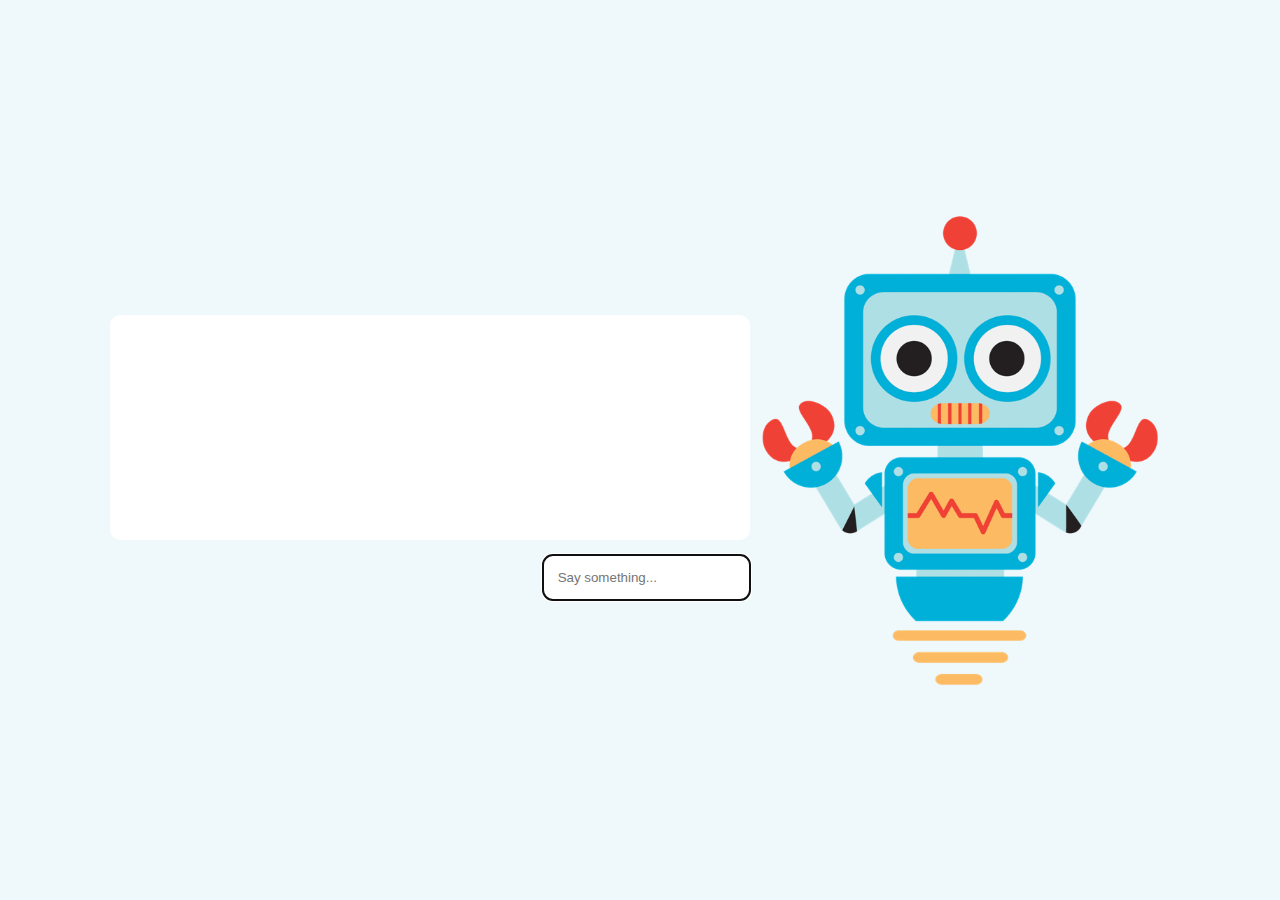
<file: chatbot.html>
<!DOCTYPE html>
<html>

<head>
	<title>Chatbot</title>
	<link rel="icon" href="bot.png" />
	<link rel="stylesheet" href="chatbot.css" />
</head>

<body>
	<div id="container" class="container">
		<div id="chat" class="chat">
			<div id="messages" class="messages"></div>
			<input id="input" type="text" placeholder="Say something..." autocomplete="off" autofocus="true" />
		</div>
		<img src="bot.png" alt="Robot cartoon" height="500vh">
	</div>
</body>
<script type="text/javascript" src="index.js" ></script>
<script type="text/javascript" src="constants.js" ></script>
<script type="text/javascript" src="speech.js" ></script>

</html>
</file>
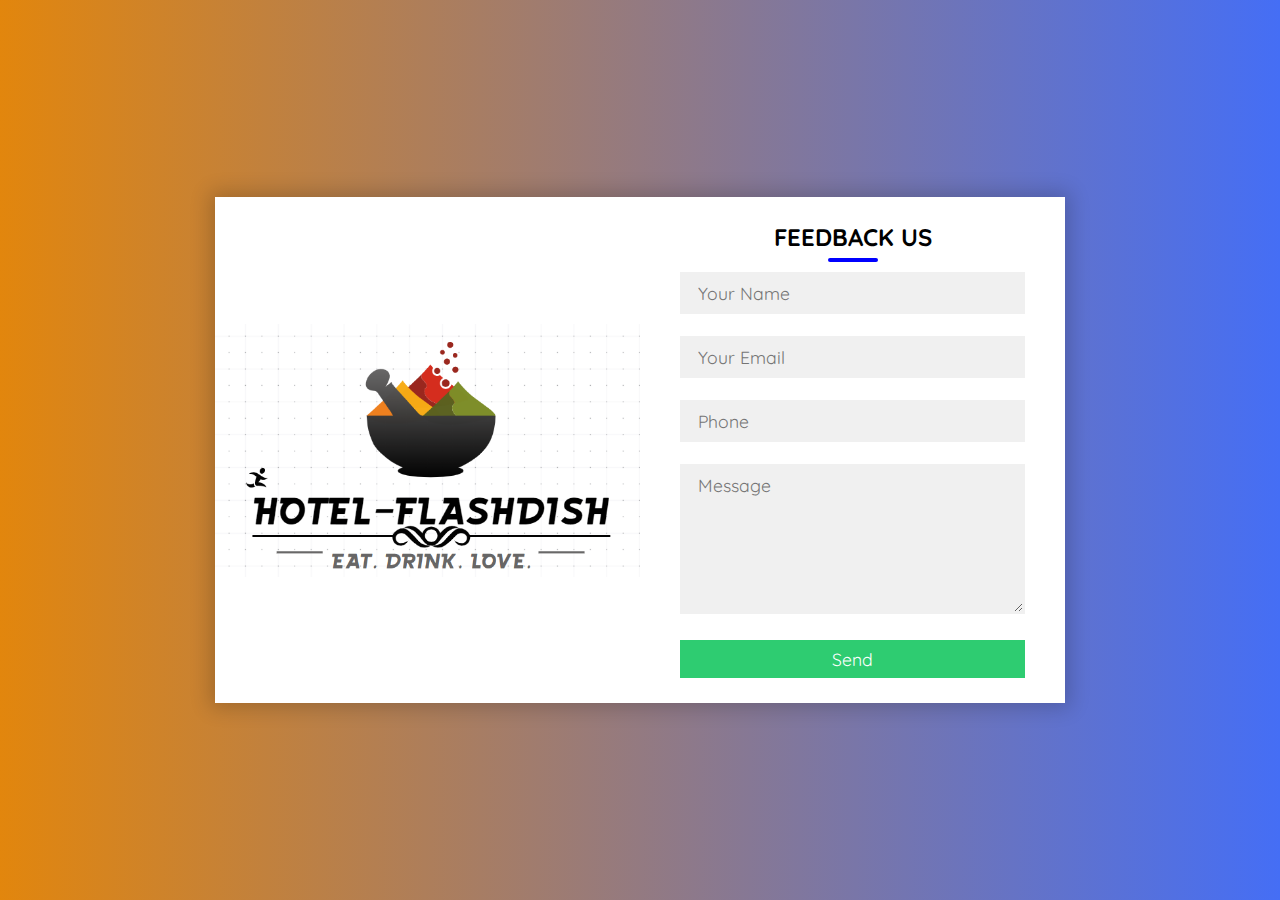
<file: contact form.html>
<!DOCTYPE html>
<html>
<head>
	<title>FEEDBACK US</title>
	<link rel="stylesheet" type="text/css" href="contact.css">
	<link href="https://fonts.googleapis.com/css?family=Quicksand&display=swap" rel="stylesheet">
	<meta name="viewport" content="width=device-width,initial-scale=1.0,minimum-scale=1.0,maximum-scale=1.0">
</head>
<body>
	<div class="container">
		<div class="contact-box">
			<div class="left"></div>
			<div class="right">
				<h2>FEEDBACK US</h2>
				<input type="text" class="field" placeholder="Your Name">
				<input type="text" class="field" placeholder="Your Email">
				<input type="text" class="field" placeholder="Phone">
				<textarea placeholder="Message" class="field"></textarea>
				<button class="btn">Send</button>
			</div>
		</div>
	</div>
</body>
</html>
</file>
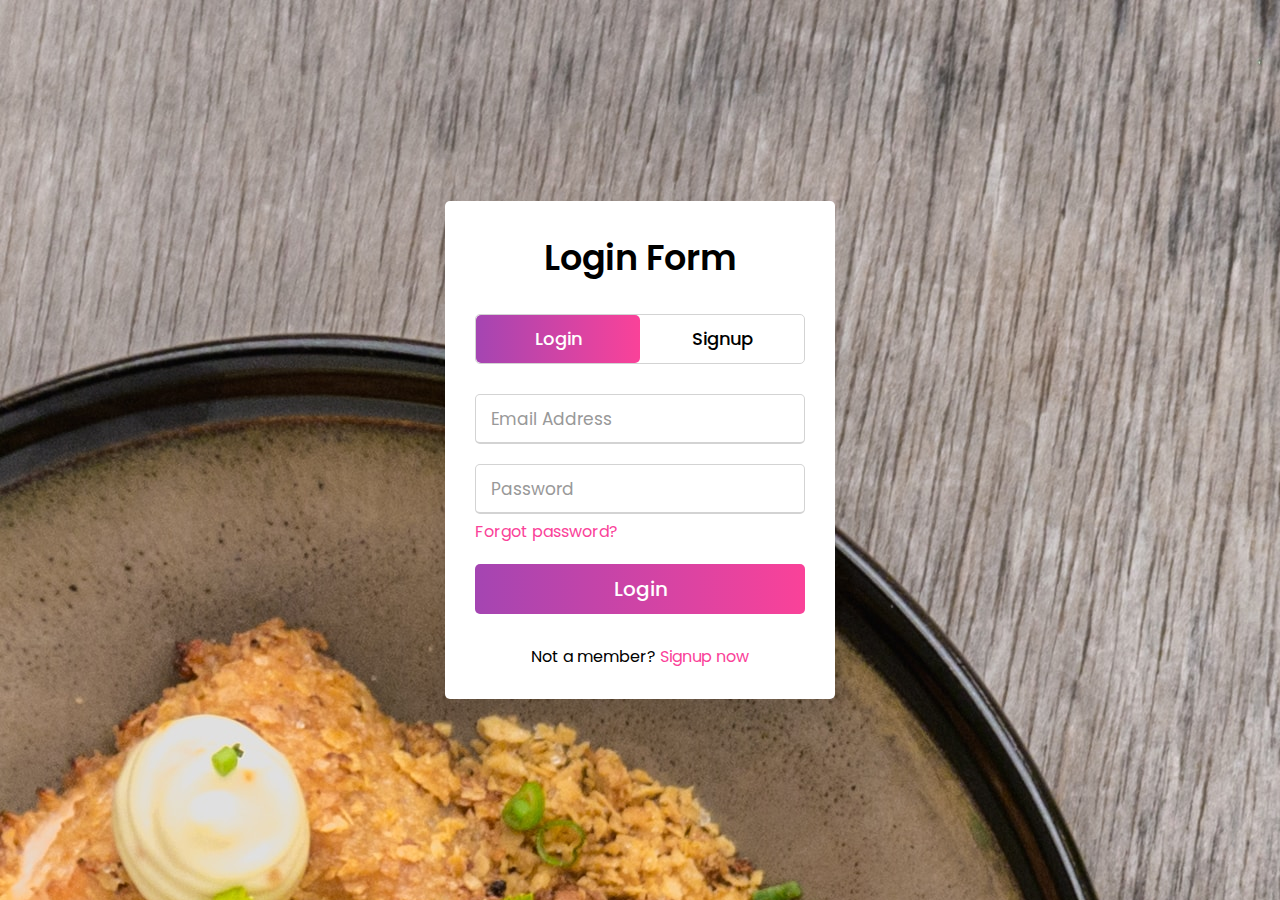
<file: login.html>
<!DOCTYPE html>
<html lang="en" dir="ltr">
  <head>
    <meta charset="utf-8">
    <title>Login & Signup</title>
    <link rel="icon" href="logo1.png" type="image/icon type">
    <link rel="stylesheet" href="login.css">
    <meta name="viewport" content="width=device-width, initial-scale=1.0">
  </head>
  <body>
    <div class="wrapper">
      <div class="title-text">
        <div class="title login">
Login Form</div>
<div class="title signup">
Signup Form</div>
</div>
<div class="form-container">
        <div class="slide-controls">
          <input type="radio" name="slide" id="login" checked>
          <input type="radio" name="slide" id="signup">
          <label for="login" class="slide login">Login</label>
          <label for="signup" class="slide signup">Signup</label>
          <div class="slider-tab">
</div>
</div>
<div class="form-inner">
          <form action="#" class="login">
            <div class="field">
              <input type="text" placeholder="Email Address" required>
            </div>
<div class="field">
              <input type="password" placeholder="Password" required>
            </div>
<div class="pass-link">
<a href="#">Forgot password?</a></div>
<div class="field btn">
              <div class="btn-layer">
</div>
<input type="submit" value="Login">
            </div>
<div class="signup-link">
Not a member? <a href="">Signup now</a></div>
</form>
<form action="#" class="signup">
            <div class="field">
              <input type="text" placeholder="Email Address" required>
            </div>
<div class="field">
              <input type="password" placeholder="Password" required>
            </div>
<div class="field">
              <input type="password" placeholder="Confirm password" required>
            </div>
<div class="field btn">
              <div class="btn-layer">
</div>
<input type="submit" value="Signup">
            </div>
</form>
</div>
</div>
</div>
<script>
      const loginText = document.querySelector(".title-text .login");
      const loginForm = document.querySelector("form.login");
      const loginBtn = document.querySelector("label.login");
      const signupBtn = document.querySelector("label.signup");
      const signupLink = document.querySelector("form .signup-link a");
      signupBtn.onclick = (()=>{
        loginForm.style.marginLeft = "-50%";
        loginText.style.marginLeft = "-50%";
      });
      loginBtn.onclick = (()=>{
        loginForm.style.marginLeft = "0%";
        loginText.style.marginLeft = "0%";
      });
      signupLink.onclick = (()=>{
        signupBtn.click();
        return false;
      });
    </script>

  </body>
</html>
</file>
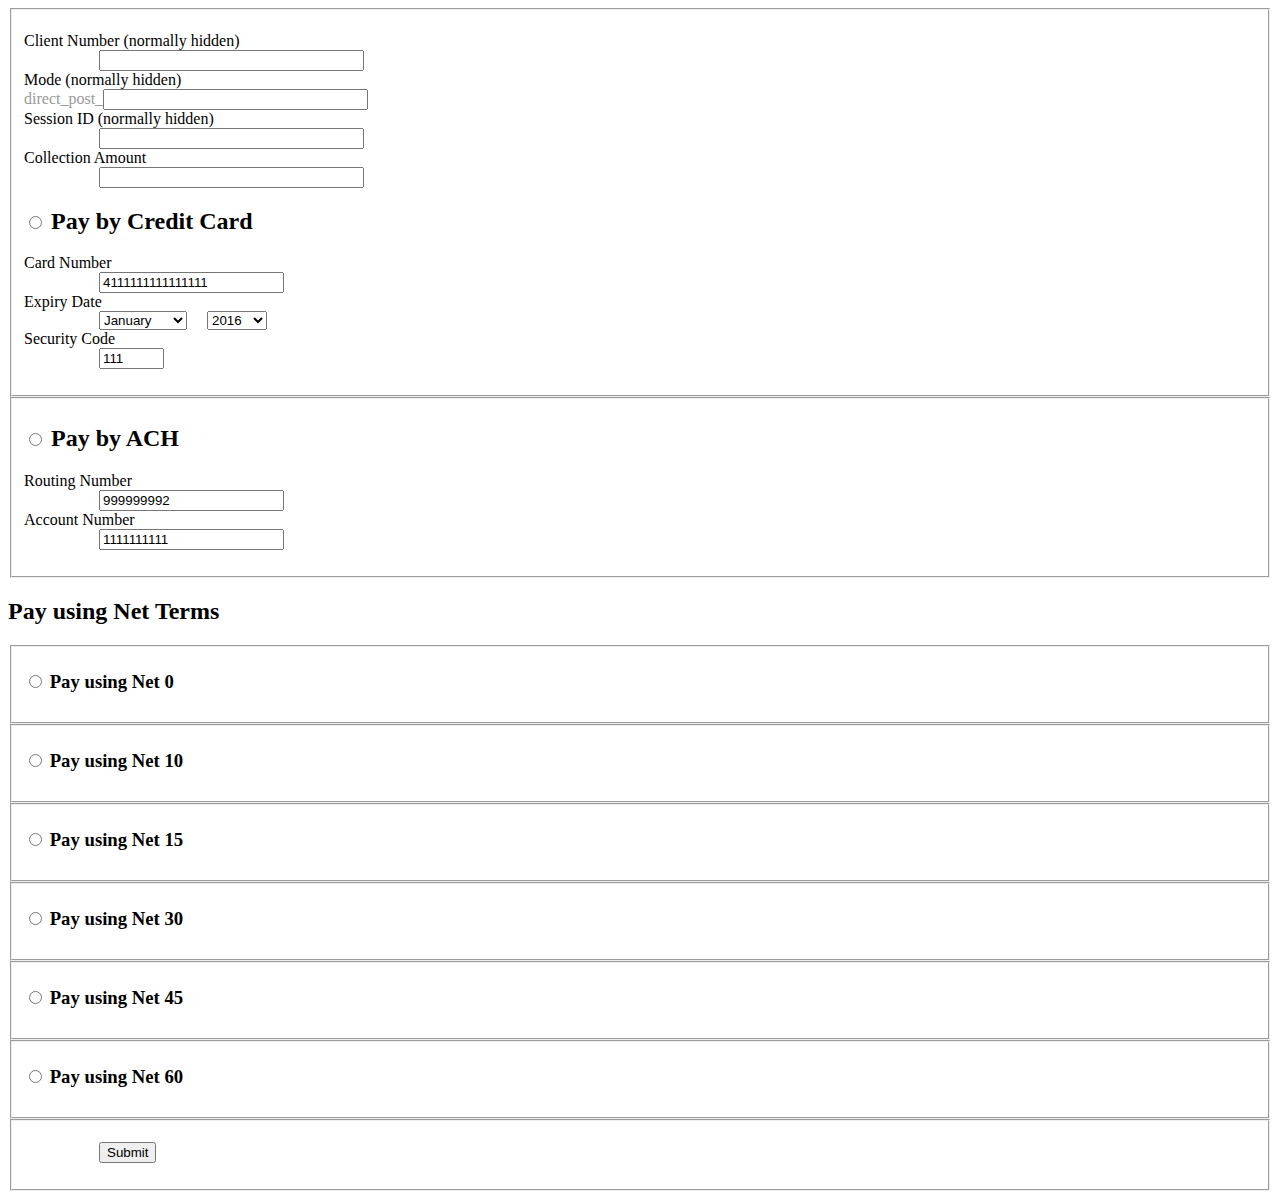
<file: payment.html>
<!DOCTYPE html PUBLIC "-//W3C//DTD XHTML 1.0 Transitional//EN"
"http://www.w3.org/TR/xhtml1/DTD/xhtml1-transitional.dtd">
<html xmlns="http://www.w3.org/1999/xhtml" xml:lang="en" lang="en" dir="ltr">
<head>
<meta http-equiv="Content-Type" content="text/html; charset=utf-8" />
 <title>Direct Post Tester</title>
<style type="text/css">
dd { margin-left: 75px; }
#mode_margin { margin-left: 0px; }
</style>
</head>
<body>
<form id="AriaPay" name="AriaPay" action="https://secure.future.stage.ariasystems.net/api/direct_post.php" method="post">   
    <fieldset class="paymethodfieldset">
        <dl>  
        <dt>Client Number (normally hidden) </dt>
        <dd>
            <input id="client_no" type="text" name="client_no" value="" size="30"/>
        </dd>
        <dt id>Mode (normally hidden)</dt>
        <dd id="mode_margin">
            <span style="color:#999">direct_post_</span><input id="mode" type="text" name="mode" value="" size="30"/>             
        </dd>             
        <dt>Session ID (normally hidden)</dt>             
        <dd>
            <input id="inSessionID" name="inSessionID" type="text" value="" size="30"/>
        
        </dd>                             
        <dt>Collection Amount</dt>             
        <dd>
            <input id="collection_amount" type="text" name="collection_amount" size="30"/>             
        </dd>                       
        <div>
            <h2>          
                <input type=radio name=formOfPayment id=formOfPayment value=CreditCard />
                    Pay by Credit Card</h2>             
        </div>      
        
        <dt>Card Number</dt>
        <dd>
            <input type="text" id="cc_no" name="cc_no" value="4111111111111111"/>
            <span id="err_cc_no" class="jserror"> </span>
        </dd>            
        <dt>Expiry Date</dt>
        <dd>
            <table cellpadding="0" cellspacing="0">
                <tr>
                    <td><select id="cc_exp_mm" name="cc_exp_mm">
                            <option value="">Month</option>
                            <option value="1" selected="selected">January</option>                                 
                            <option value="2">February</option>                              
                            <option value="3">March</option>                           
                            <option value="4">April</option>                           
                            <option value="5">May</option>                            
                            <option value="6">June</option>                            
                            <option value="7">July</option>                           
                            <option value="8">August</option>                             
                            <option value="9">September</option>                     
                            <option value="10">October</option>                              
                            <option value="11">November</option>                             
                            <option value="12">December</option>                             
                        </select></td>                         
                    <td width="20">&nbsp;</td>                         
                    <td><select id="cc_exp_yyyy" name="cc_exp_yyyy">
<option value="">Month</option>
                            <option value="2016" selected="selected">2016</option>                                 
                            <option value="2017">2017</option>                              
                            <option value="2018">2018</option>                           
                            <option value="2019">2019</option>                           
                            <option value="2020">2020</option>                            
                            <option value="2021">2021</option>                            
                            <option value="2022">2022</option>                           
                            <option value="2023">2023</option>                             
                            <option value="2024">2024</option>                     
                            <option value="2025">2025</option>                              
                            <option value="2026">2026</option>                             
                            <option value="2027">2027</option>
<option value="2028">2028</option>                             
                            <option value="2029">2029</option>
<option value="2030">2030</option>
                        </select>                         
                    </td>                     
                </tr>                 
            </table>             
        </dd>
        <dt>Security Code</dt>
        <dd>
            <input id="cvv" type="text" size="5" name="cvv" value="111"/>
        </dd>
        </dl>     
</fieldset>     
<fieldset >
    <dl id="payMethodACH" >
                <div class="Section_Header">                 
            <h2>                     
                <input type=radio name=formOfPayment id=formOfPayment value=ACH />                     
                Pay by ACH</h2>             
        </div>             
        <dt>Routing Number</dt>

        <dd>                 
            <input type="text" id="bank_routing_num" name="bank_routing_num" value="999999992"/>             
        </dd>             
        <dt>Account Number</dt>            
        <dd>                 
            <input type="text" id="bank_acct_num" name="bank_acct_num" value="1111111111" />             
        </dd>         
    </dl>     
</fieldset>     
<h2>Pay using Net Terms</h2>     
<fieldset class="paymethodfieldset">         
    <dl id="payMethodNet0" >             
        <dt>                 
            <div class="Section_Header">                     
                <h3>                         
                    <input type=radio name=formOfPayment id=formOfPayment value=Net0 />
                    Pay using Net 0</h3>                
            </div>             
        </dt>         
    </dl>     
</fieldset>     
<fieldset>         
    <dl id="payMethodNet10" class="paymethod2" >             
        <dt>                 
            <div>                     
                <h3>                         
                    <input type=radio name=formOfPayment id=formOfPayment value=Net10 />
                    Pay using Net 10</h3>                 
            </div>             
        </dt>        
     </dl>     
</fieldset>     
<fieldset>         
    <dl id="payMethodNet15">             
        <dt>                 
            <div class="Section_Header">                     
                <h3>                         
                    <input type=radio name=formOfPayment id=formOfPayment value=Net15 />                         
                    Pay using Net 15</h3>                 
            </div>             
        </dt>         
    </dl>     
</fieldset>     
<fieldset class="paymethodfieldset">         
    <dl id="payMethodNet30" class="paymethod2" >             
        <dt>                 
            <div class="Section_Header">                     
                <h3>                         
                    <input type=radio name=formOfPayment id=formOfPayment value=Net30 />
                    Pay using Net 30</h3>
            </div>             
        </dt>        
    </dl>
</fieldset>
<fieldset>         
    <dl id="payMethodNet15">             
        <dt>                 
            <div>                     
                <h3>                         
                    <input type=radio name=formOfPayment id=formOfPayment value=Net45 />                         
                    Pay using Net 45</h3>                 
            </div>             
        </dt>
    </dl>
</fieldset>     
<fieldset>        
     <dl id="payMethodNet60">             
        <dt>                 
            <div class="Section_Header">                     
                <h3>                         
                    <input type=radio name=formOfPayment id=formOfPayment value=Net60 />                         
                    Pay using Net 60</h3>                 
            </div>            
        </dt>         
    </dl>     
</fieldset>     
<fieldset>        
     <dl>             
        <dd class="button">                 
            <input type="submit" name="submitPayment" id="submitPayment" value="Submit" />             
        </dd>         
    </dl>     
</fieldset>
</form>
</div>
<footer>
<script src="https://secure.ariasystems.net/api/ariaCHD.js"></script>
<script language="javascript">
          aria.environmentId ="future.stage";
</script>
</footer>
</body>
</html>
</html>
</file>
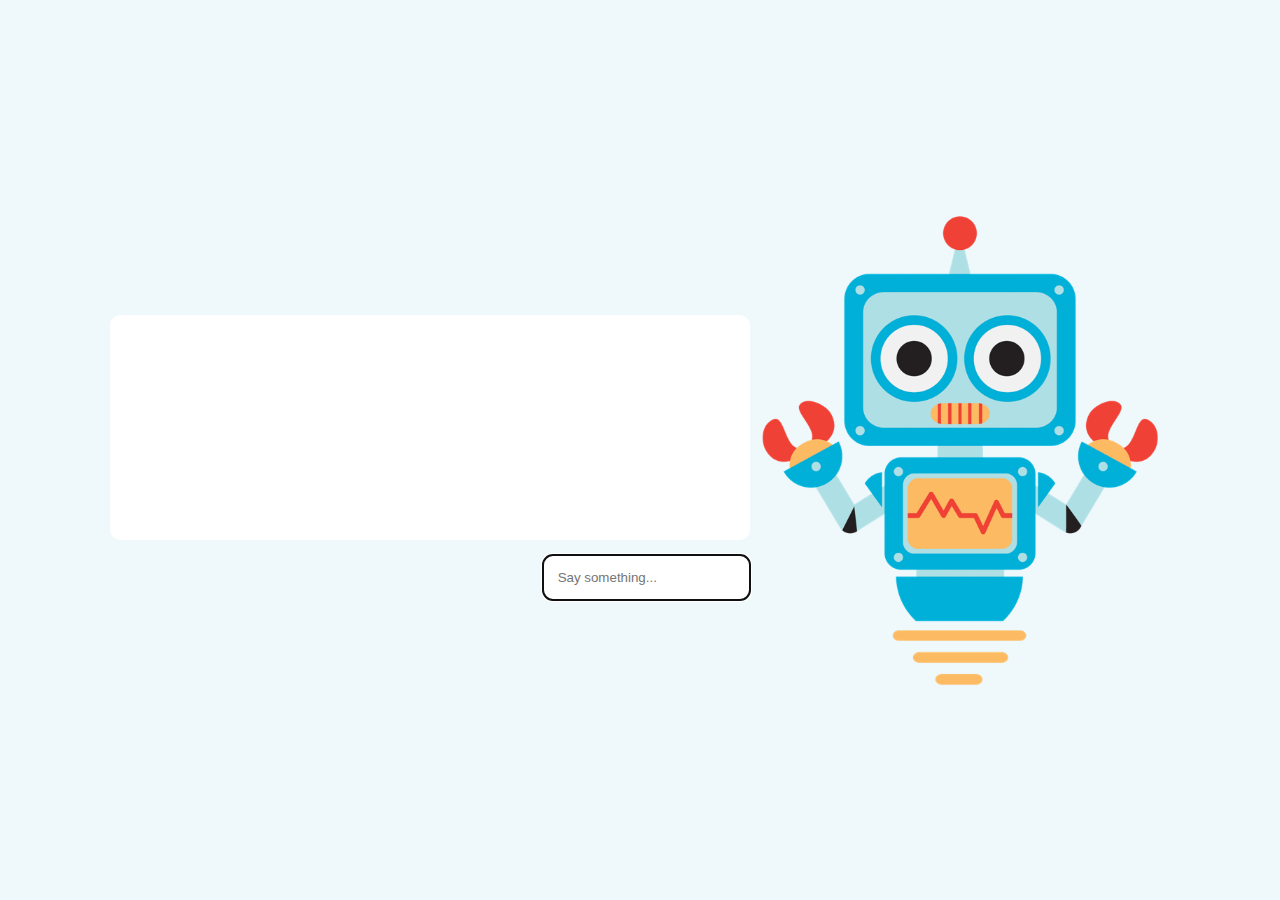
<file: chatbot/chatbot.html>
<!DOCTYPE html>
<html>

<head>
	<title>Chatbot</title>
	<link rel="icon" href="bot.png" />
	<link rel="stylesheet" href="style.css" />
</head>

<body>
	<div id="container" class="container">
		<div id="chat" class="chat">
			<div id="messages" class="messages"></div>
			<input id="input" type="text" placeholder="Say something..." autocomplete="off" autofocus="true" />
		</div>
		<img src="bot.png" alt="Robot cartoon" height="500vh">
	</div>
</body>
<script type="text/javascript" src="index.js" ></script>
<script type="text/javascript" src="constants.js" ></script>
<script type="text/javascript" src="speech.js" ></script>

</html>
</file>
<file: chatbot.css>
* {
  box-sizing: border-box;
}

html {
	height: 100%;

}

body {
  font-family: 'Roboto', 'Oxygen',
    'Ubuntu', 'Cantarell', 'Fira Sans', 'Droid Sans', 'Helvetica Neue', Arial, Helvetica,
    sans-serif;
  -webkit-font-smoothing: antialiased;
  -moz-osx-font-smoothing: grayscale;
	background-color: rgba(223, 242, 247, .5);
	height: 100%;
	margin: 0;
}

span {
	padding-right: 15px;
	padding-left: 15px;
}

.container {
	display: flex;
  justify-content: center;
	align-items: center;
	width: 100%;
	height: 100%;
}

.chat {
	height: 300px;
	width: 50vw;
	display: flex;
	flex-direction: column;
  justify-content: center;
	align-items: center;
} 

::-webkit-input-placeholder { 
	color: .711 
}
 
input { 
	border: 0; 
	padding: 15px; 
	margin-left: auto;
	border-radius: 10px; 
}

.messages {
	display: flex;
	flex-direction: column;
	overflow: scroll;
	height: 90%;
	width: 100%;
	background-color: white;
	padding: 15px;
	margin: 15px;
	border-radius: 10px;
}

#bot {
	margin-left: auto;
}

.bot {
	font-family: Consolas, 'Courier New', Menlo, source-code-pro, Monaco,  
	monospace;
}

.avatar {
	height: 25px;
}

.response {
	display: flex;
	align-items: center;
	margin: 1%;
}


/* Mobile */

@media only screen and (max-width: 980px) {
  .container {
		flex-direction: column; 
		justify-content: flex-start;
	}
	.chat {
		width: 75vw;
		margin: 10vw;
	}
}
</file>
<file: contact.css>
*{
	padding: 0;
	margin: 0;
	box-sizing: border-box;
	font-family: 'Quicksand', sans-serif;
}

body{
	height: 100vh;
	width: 100%;
}

.container{
	position: relative;
	width: 100%;
	height: 100%;
	display: flex;
	justify-content: center;
	align-items: center;
	padding: 20px 100px;
}

.container:after{
	content: '';
	position: absolute;
	width: 100%;
	height: 100%;
	left: 0;
	top: 0;
	background: -webkit-linear-gradient(left, #e2860d, #456ef5);
	background-size: cover;
	z-index: -1;
}
.contact-box{
	max-width: 850px;
	display: grid;
	grid-template-columns: repeat(2, 1fr);
	justify-content: center;
	align-items: center;
	text-align: center;
	background: white;
	box-shadow: 0px 0px 19px 5px rgba(0,0,0,0.19);
}

.left{
	background: url("logo1.png") no-repeat center;
	background-size: cover;
	height: 50%;
}

.right{
	padding: 25px 40px;
}

h2{
	position: relative;
	padding: 0 0 10px;
	margin-bottom: 10px;
}

h2:after{
	content: '';
    position: absolute;
    left: 50%;
    bottom: 0;
    transform: translateX(-50%);
    height: 4px;
    width: 50px;
    border-radius: 2px;
    background-color: blue;
}

.field{
	width: 100%;
	border: 2px solid rgba(0, 0, 0, 0);
	outline: none;
	background-color: rgba(230, 230, 230, 0.6);
	padding: 0.5rem 1rem;
	font-size: 1.1rem;
	margin-bottom: 22px;
	transition: .3s;
}

.field:hover{
	background-color: rgba(0, 0, 0, 0.1);
}

textarea{
	min-height: 150px;
}

.btn{
	width: 100%;
	padding: 0.5rem 1rem;
	background-color: #2ecc71;
	color: #fff;
	font-size: 1.1rem;
	border: none;
	outline: none;
	cursor: pointer;
	transition: .3s;
}

.btn:hover{
    background-color: #27ae60;
}

.field:focus{
    border: 2px solid rgba(30,85,250,0.47);
    background-color: #fff;
}

@media screen and (max-width: 880px){
	.contact-box{
		grid-template-columns: 1fr;
	}
	.left{
		height: 200px;
	}
}
</file>
<file: login.css>
@import url('https://fonts.googleapis.com/css?family=Poppins:400,500,600,700&display=swap');
*{
  margin: 0;
  padding: 0;
  box-sizing: border-box;
  font-family: 'Poppins', sans-serif;
}
html,body{
  display: grid;
  height: 100%;
  width: 100%;
  place-items: center;
  background: url(img/lily-banse--YHSwy6uqvk-unsplash.jpg) no-repeat;
}
::selection{
  background: #fa4299;
  color: #fff;
}
.wrapper{
  overflow: hidden;
  max-width: 390px;
  background: #fff;
  padding: 30px;
  border-radius: 5px;
  box-shadow: 0px 15px 20px rgba(0,0,0,0.1);
}
.wrapper .title-text{
  display: flex;
  width: 200%;
}
.wrapper .title{
  width: 50%;
  font-size: 35px;
  font-weight: 600;
  text-align: center;
  transition: all 0.6s cubic-bezier(0.68,-0.55,0.265,1.55);
}
.wrapper .slide-controls{
  position: relative;
  display: flex;
  height: 50px;
  width: 100%;
  overflow: hidden;
  margin: 30px 0 10px 0;
  justify-content: space-between;
  border: 1px solid lightgrey;
  border-radius: 5px;
}
.slide-controls .slide{
  height: 100%;
  width: 100%;
  color: #fff;
  font-size: 18px;
  font-weight: 500;
  text-align: center;
  line-height: 48px;
  cursor: pointer;
  z-index: 1;
  transition: all 0.6s ease;
}
.slide-controls label.signup{
  color: #000;
}
.slide-controls .slider-tab{
  position: absolute;
  height: 100%;
  width: 50%;
  left: 0;
  z-index: 0;
  border-radius: 5px;
  background: -webkit-linear-gradient(left, #a445b2, #fa4299);
  transition: all 0.6s cubic-bezier(0.68,-0.55,0.265,1.55);
}
input[type="radio"]{
  display: none;
}
#signup:checked ~ .slider-tab{
  left: 50%;
}
#signup:checked ~ label.signup{
  color: #fff;
  cursor: default;
  user-select: none;
}
#signup:checked ~ label.login{
  color: #000;
}
#login:checked ~ label.signup{
  color: #000;
}
#login:checked ~ label.login{
  cursor: default;
  user-select: none;
}
.wrapper .form-container{
  width: 100%;
  overflow: hidden;
}
.form-container .form-inner{
  display: flex;
  width: 200%;
}
.form-container .form-inner form{
  width: 50%;
  transition: all 0.6s cubic-bezier(0.68,-0.55,0.265,1.55);
}
.form-inner form .field{
  height: 50px;
  width: 100%;
  margin-top: 20px;
}
.form-inner form .field input{
  height: 100%;
  width: 100%;
  outline: none;
  padding-left: 15px;
  border-radius: 5px;
  border: 1px solid lightgrey;
  border-bottom-width: 2px;
  font-size: 17px;
  transition: all 0.3s ease;
}
.form-inner form .field input:focus{
  border-color: #fc83bb;
  /* box-shadow: inset 0 0 3px #fb6aae; */
}
.form-inner form .field input::placeholder{
  color: #999;
  transition: all 0.3s ease;
}
form .field input:focus::placeholder{
  color: #b3b3b3;
}
.form-inner form .pass-link{
  margin-top: 5px;
}
.form-inner form .signup-link{
  text-align: center;
  margin-top: 30px;
}
.form-inner form .pass-link a,
.form-inner form .signup-link a{
  color: #fa4299;
  text-decoration: none;
}
.form-inner form .pass-link a:hover,
.form-inner form .signup-link a:hover{
  text-decoration: underline;
}
form .btn{
  height: 50px;
  width: 100%;
  border-radius: 5px;
  position: relative;
  overflow: hidden;
}
form .btn .btn-layer{
  height: 100%;
  width: 300%;
  position: absolute;
  left: -100%;
  background: -webkit-linear-gradient(right, #a445b2, #fa4299, #a445b2, #fa4299);
  border-radius: 5px;
  transition: all 0.4s ease;;
}
form .btn:hover .btn-layer{
  left: 0;
}
form .btn input[type="submit"]{
  height: 100%;
  width: 100%;
  z-index: 1;
  position: relative;
  background: none;
  border: none;
  color: #fff;
  padding-left: 0;
  border-radius: 5px;
  font-size: 20px;
  font-weight: 500;
  cursor: pointer;
}
</file>
<file: chatbot/style.css>
* {
  box-sizing: border-box;
}

html {
	height: 100%;

}

body {
  font-family: 'Roboto', 'Oxygen',
    'Ubuntu', 'Cantarell', 'Fira Sans', 'Droid Sans', 'Helvetica Neue', Arial, Helvetica,
    sans-serif;
  -webkit-font-smoothing: antialiased;
  -moz-osx-font-smoothing: grayscale;
	background-color: rgba(223, 242, 247, .5);
	height: 100%;
	margin: 0;
}

span {
	padding-right: 15px;
	padding-left: 15px;
}

.container {
	display: flex;
  justify-content: center;
	align-items: center;
	width: 100%;
	height: 100%;
}

.chat {
	height: 300px;
	width: 50vw;
	display: flex;
	flex-direction: column;
  justify-content: center;
	align-items: center;
} 

::-webkit-input-placeholder { 
	color: .711 
}
 
input { 
	border: 0; 
	padding: 15px; 
	margin-left: auto;
	border-radius: 10px; 
}

.messages {
	display: flex;
	flex-direction: column;
	overflow: scroll;
	height: 90%;
	width: 100%;
	background-color: white;
	padding: 15px;
	margin: 15px;
	border-radius: 10px;
}

#bot {
	margin-left: auto;
}

.bot {
	font-family: Consolas, 'Courier New', Menlo, source-code-pro, Monaco,  
	monospace;
}

.avatar {
	height: 25px;
}

.response {
	display: flex;
	align-items: center;
	margin: 1%;
}


/* Mobile */

@media only screen and (max-width: 980px) {
  .container {
		flex-direction: column; 
		justify-content: flex-start;
	}
	.chat {
		width: 75vw;
		margin: 10vw;
	}
}
</file>
